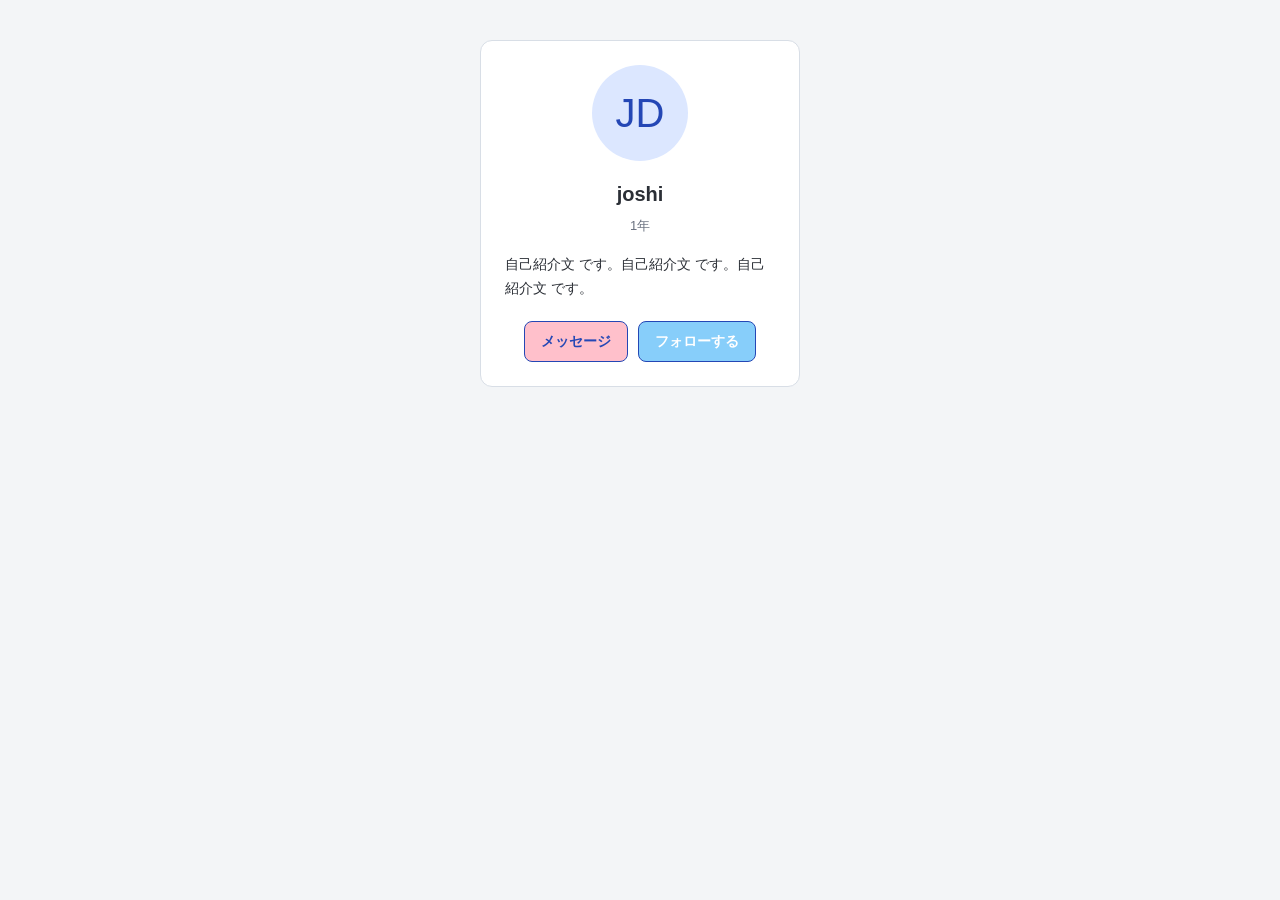
<file: 261002/index.html>
<!DOCTYPE html>
<html lang="ja">
<head>
    <meta charset="UTF-8">
    <meta name="viewport" content="width=device-width, initial-scale=1.0">
    <title>profile</title>
    <link rel="stylesheet" href="style.css">
</head>
<body>
    <article class="profile">
        <p class="profile__icon">JD</p>
        <h1 class="profile__name">joshi</h1>
        <p class="profile__year">1年</p>
        <p class="profile__introduction">自己紹介文 です。自己紹介文 です。自己紹介文 です。</p>

        
        <div class="profile__footer">
            <a class="button" href="#">メッセージ</a>
            <a class="button button--primary" href="#">フォローする</a>
        </div>      
    </article>
</body>
</html>
</file>
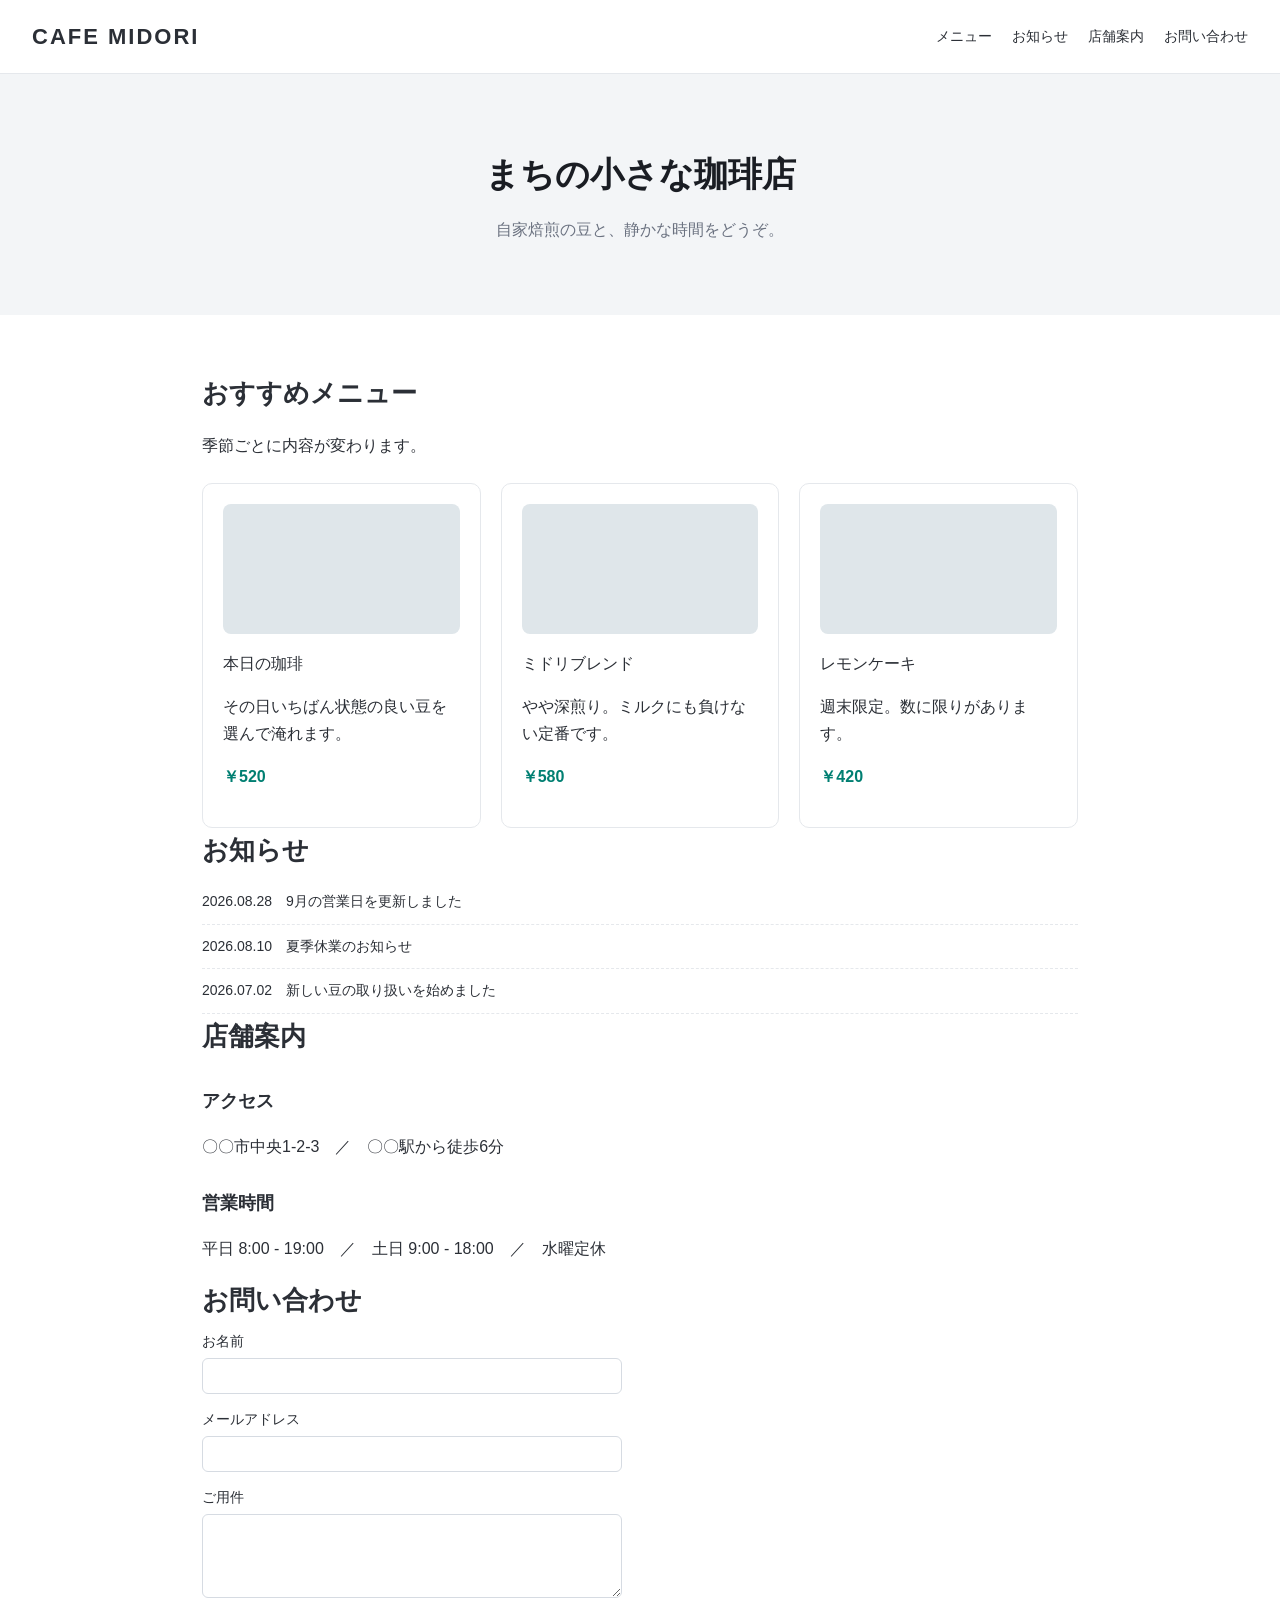
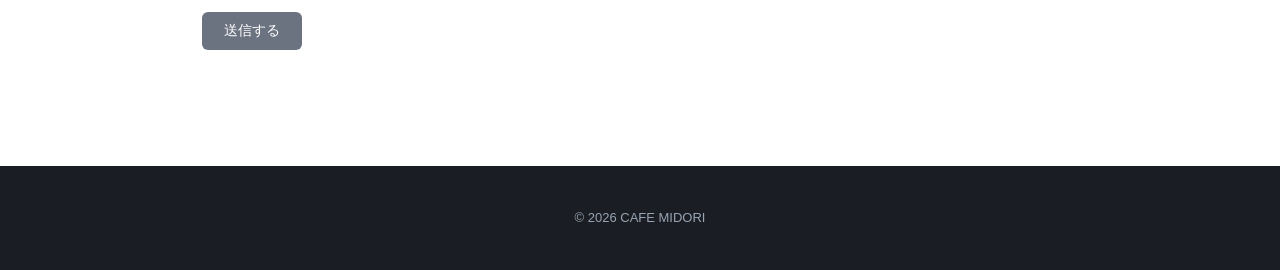
<file: 260904/sample-site.html>
<!DOCTYPE html>
<html lang="ja">
<head>
<meta charset="UTF-8">
<meta name="viewport" content="width=device-width, initial-scale=1.0">
<title>CAFE MIDORI｜まちの小さな珈琲店</title>
<style>
  /* ===== ベース ===== */
  * { box-sizing: border-box; }
  body { margin: 0; font-family: "Helvetica Neue", Arial, "Hiragino Kaku Gothic ProN", "Meiryo", sans-serif; color: #2b2f36; line-height: 1.7; }
  img { max-width: 100%; border-radius: 8px; display: block; }

  /* ===== ヘッダー ===== */
  header { display: flex; justify-content: space-between; align-items: center; padding: 18px 32px; border-bottom: 1px solid #e5e8ec; }
  header h1 { font-size: 22px; letter-spacing: 2px; margin: 0; }
  nav ul { display: flex; gap: 20px; list-style: none; margin: 0; padding: 0; font-size: 14px; }

  /* ===== ヒーロー ===== */
  .hero { padding: 72px 32px; background: #f3f5f7; text-align: center; }
  .hero-title { font-size: 34px; font-weight: bold; margin: 0 0 12px; }
  .hero-text { color: #6b7280; margin: 0; }

  /* ===== 本文 ===== */
  main { max-width: 940px; margin: 0 auto; padding: 56px 32px; }
  h2 { font-size: 26px; margin: 0 0 8px; }
  h3 { font-size: 18px; margin: 28px 0 8px; }

  /* ===== 商品カード ===== */
  .cards { display: flex; gap: 20px; margin-top: 24px; flex-wrap: wrap; }
  .card { flex: 1 1 260px; border: 1px solid #e5e8ec; border-radius: 10px; padding: 20px; }
  .card-title { font-size: 17px; font-weight: bold; margin: 12px 0 6px; }
  #shop .card .price { color: #017f72; font-weight: bold; }

  /* ===== お知らせ ===== */
  .news li { padding: 10px 0; border-bottom: 1px dashed #e5e8ec; font-size: 14px; list-style: none; }
  .news { padding: 0; margin: 0; }

  /* ===== フォーム ===== */
  form label { display: block; font-size: 14px; margin-bottom: 4px; }
  form input, form textarea { display: block; width: 100%; max-width: 420px; padding: 9px; margin-bottom: 14px; border: 1px solid #d6dbe2; border-radius: 6px; font-size: 14px; }
  .btn { background: #6b7280 !important; color: #fff; border: none; padding: 10px 22px; border-radius: 6px; font-size: 14px; cursor: pointer; }

  /* ===== フッター ===== */
  footer { background: #1a1d23; color: #9aa4b2; padding: 28px 32px; font-size: 13px; text-align: center; margin-top: 60px; }

  /* ============================================================
     ここから下が「あとから追加した」CSS。
     4つとも、書いたはずなのに画面に反映されない。
     ============================================================ */
  .price      { color: #d4593f; }          /* 課題1：価格を赤くしたい */
  .card-title { font-size: 22px; }         /* 課題2：カード見出しを大きくしたい */
  .btn        { background: #00a896; }     /* 課題3：ボタンを緑にしたい */
  .hero-title { color: #017f72; }          /* 課題4：ヒーローの見出しを緑にしたい */
</style>
</head>
<body>

  <header>
    <h1>CAFE MIDORI</h1>
    <nav>
      <ul>
        <li>メニュー</li>
        <li>お知らせ</li>
        <li>店舗案内</li>
        <li>お問い合わせ</li>
      </ul>
    </nav>
  </header>

  <section class="hero">
    <p class="hero-title" style="color:#1a1d23;">まちの小さな珈琲店</p>
    <p class="hero-text">自家焙煎の豆と、静かな時間をどうぞ。</p>
  </section>

  <main>

    <section id="shop">
      <h2>おすすめメニュー</h2>
      <p>季節ごとに内容が変わります。</p>

      <div class="cards">
        <article class="card">
          <img src="data:image/svg+xml;utf8,<svg xmlns='http://www.w3.org/2000/svg' width='400' height='220'><rect width='400' height='220' fill='%23dfe6ea'/></svg>" alt="本日の珈琲">
          <p class="cardtitle">本日の珈琲</p>
          <p>その日いちばん状態の良い豆を選んで淹れます。</p>
          <p class="price">￥520</p>
        </article>
        <article class="card">
          <img src="data:image/svg+xml;utf8,<svg xmlns='http://www.w3.org/2000/svg' width='400' height='220'><rect width='400' height='220' fill='%23dfe6ea'/></svg>" alt="ミドリブレンド">
          <p class="cardtitle">ミドリブレンド</p>
          <p>やや深煎り。ミルクにも負けない定番です。</p>
          <p class="price">￥580</p>
        </article>
        <article class="card">
          <img src="data:image/svg+xml;utf8,<svg xmlns='http://www.w3.org/2000/svg' width='400' height='220'><rect width='400' height='220' fill='%23dfe6ea'/></svg>" alt="レモンケーキ">
          <p class="cardtitle">レモンケーキ</p>
          <p>週末限定。数に限りがあります。</p>
          <p class="price">￥420</p>
        </article>
      </div>
    </section>

    <section>
      <h2>お知らせ</h2>
      <ul class="news">
        <li>2026.08.28　9月の営業日を更新しました</li>
        <li>2026.08.10　夏季休業のお知らせ</li>
        <li>2026.07.02　新しい豆の取り扱いを始めました</li>
      </ul>
    </section>

    <section>
      <h2>店舗案内</h2>
      <h3>アクセス</h3>
      <p>〇〇市中央1-2-3　／　〇〇駅から徒歩6分</p>
      <h3>営業時間</h3>
      <p>平日 8:00 - 19:00　／　土日 9:00 - 18:00　／　水曜定休</p>
    </section>

    <section>
      <h2>お問い合わせ</h2>
      <form>
        <label for="name">お名前</label>
        <input type="text" id="name">
        <label for="mail">メールアドレス</label>
        <input type="email" id="mail">
        <label for="body">ご用件</label>
        <textarea id="body" rows="4"></textarea>
        <button type="button" class="btn">送信する</button>
      </form>
    </section>

  </main>

  <footer>
    <p>&copy; 2026 CAFE MIDORI</p>
  </footer>

</body>
</html>
</file>
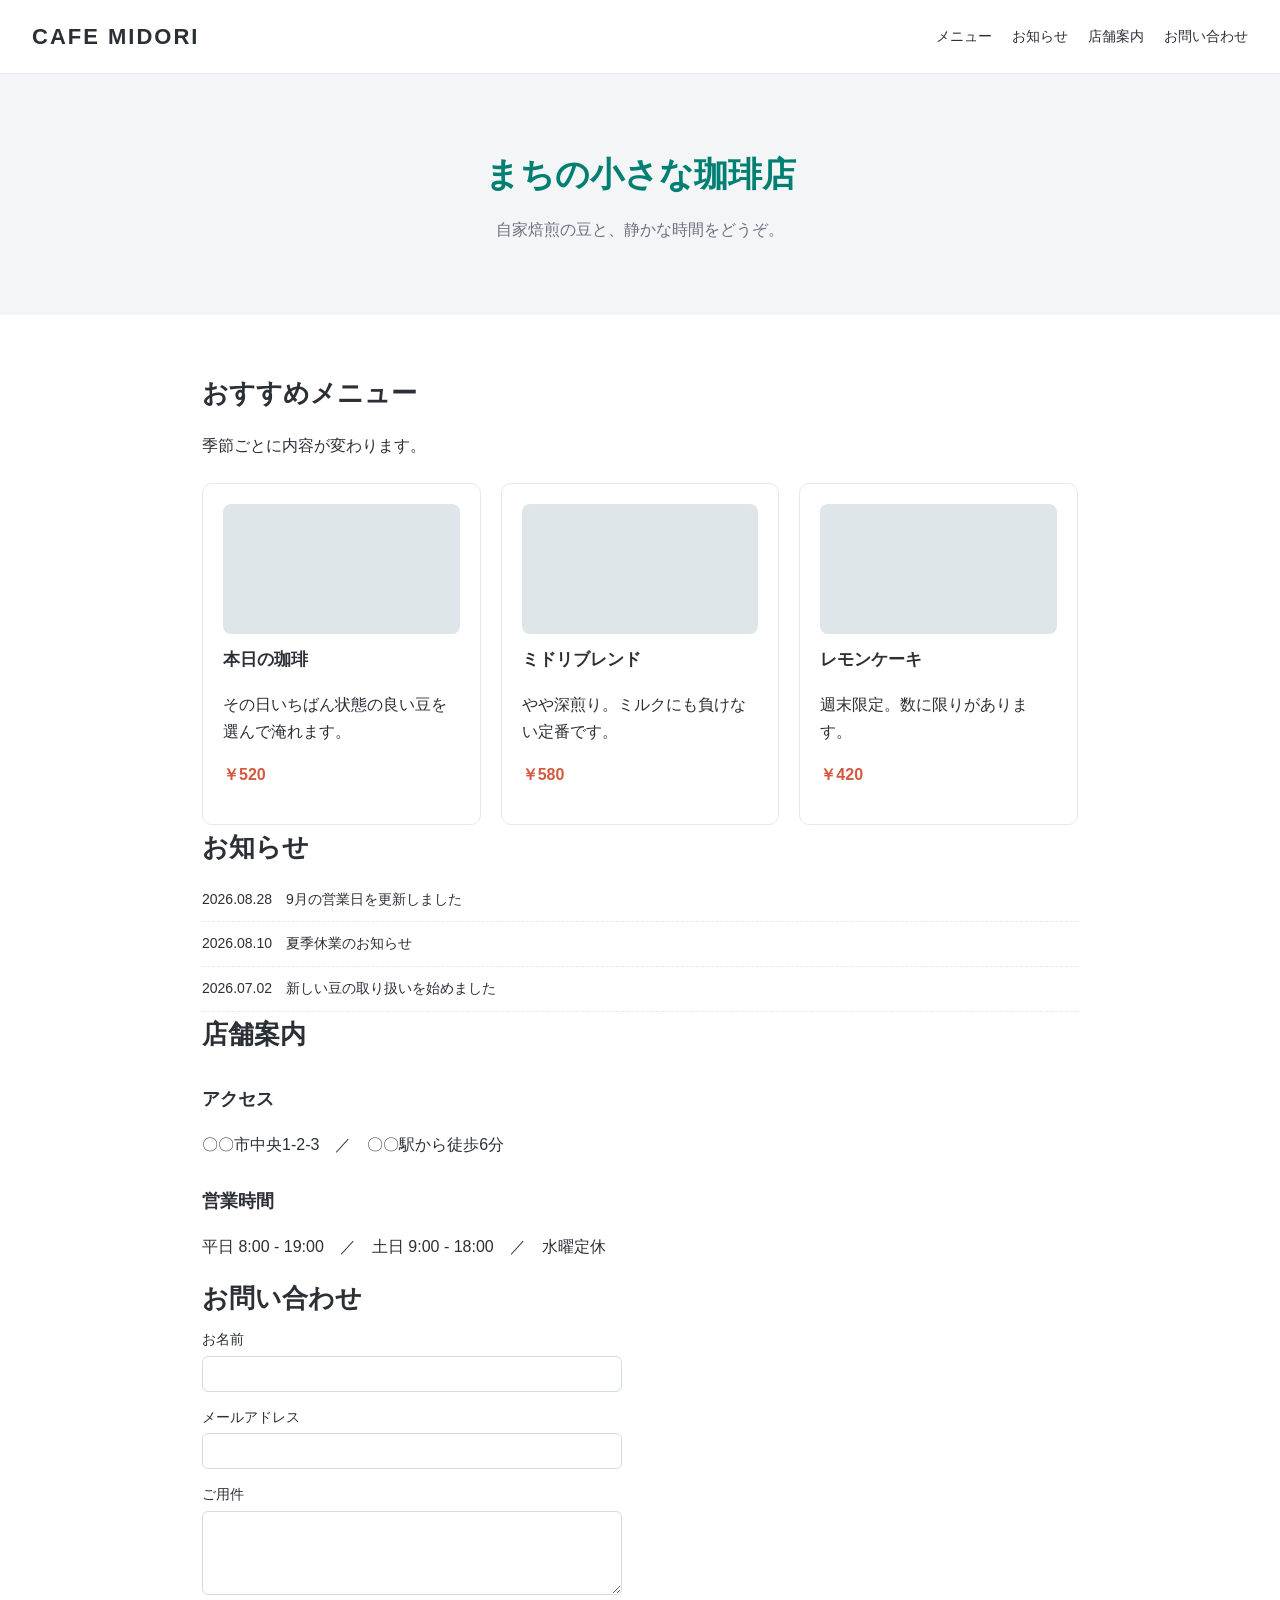
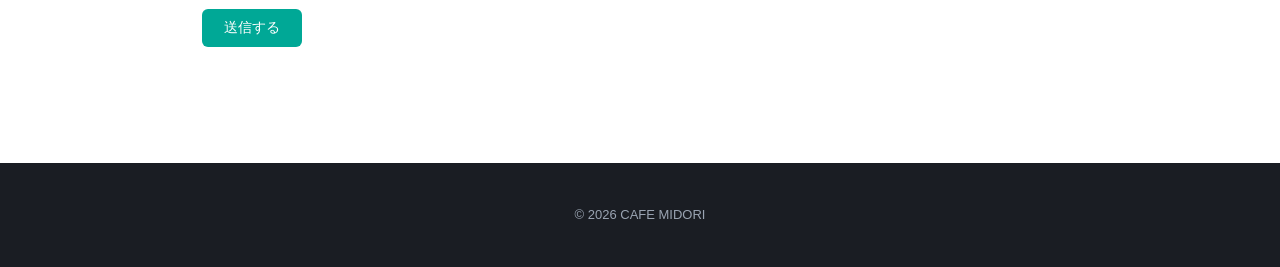
<file: 260918/sample-site.html>
<!DOCTYPE html>
<html lang="ja">
<head>
<meta charset="UTF-8">
<meta name="viewport" content="width=device-width, initial-scale=1.0">
<title>CAFE MIDORI｜まちの小さな珈琲店</title>
<style>
  /* ===== ベース ===== */
  * { box-sizing: border-box; }
  body { margin: 0; font-family: "Helvetica Neue", Arial, "Hiragino Kaku Gothic ProN", "Meiryo", sans-serif; color: #2b2f36; line-height: 1.7; }
  img { max-width: 100%; border-radius: 8px; display: block; }

  /* ===== ヘッダー ===== */
  header { display: flex; justify-content: space-between; align-items: center; padding: 18px 32px; border-bottom: 1px solid #e5e8ec; }
  header h1 { font-size: 22px; letter-spacing: 2px; margin: 0; }
  nav ul { display: flex; gap: 20px; list-style: none; margin: 0; padding: 0; font-size: 14px; }

  /* ===== ヒーロー ===== */
  .hero { padding: 72px 32px; background: #f3f5f7; text-align: center; }
  .hero-title { font-size: 34px; font-weight: bold; margin: 0 0 12px; }
  .hero-text { color: #6b7280; margin: 0; }

  /* ===== 本文 ===== */
  main { max-width: 940px; margin: 0 auto; padding: 56px 32px; }
  h2 { font-size: 26px; margin: 0 0 8px; }
  h3 { font-size: 18px; margin: 28px 0 8px; }

  /* ===== 商品カード ===== */
  .cards { display: flex; gap: 20px; margin-top: 24px; flex-wrap: wrap; }
  .card { flex: 1 1 260px; border: 1px solid #e5e8ec; border-radius: 10px; padding: 20px; }
  .card-title { font-size: 17px; font-weight: bold; margin: 12px 0 6px; }
  .card .price { color: #d4593f;; font-weight: bold; }

  /* ===== お知らせ ===== */
  .news li { padding: 10px 0; border-bottom: 1px dashed #e5e8ec; font-size: 14px; list-style: none; }
  .news { padding: 0; margin: 0; }

  /* ===== フォーム ===== */
  form label { display: block; font-size: 14px; margin-bottom: 4px; }
  form input, form textarea { display: block; width: 100%; max-width: 420px; padding: 9px; margin-bottom: 14px; border: 1px solid #d6dbe2; border-radius: 6px; font-size: 14px; }
  .btn { background: #00a896; color: #fff; border: none; padding: 10px 22px; border-radius: 6px; font-size: 14px; cursor: pointer; }

  /* ===== フッター ===== */
  footer { background: #1a1d23; color: #9aa4b2; padding: 28px 32px; font-size: 13px; text-align: center; margin-top: 60px; }

  /* ============================================================
     ここから下が「あとから追加した」CSS。
     4つとも、書いたはずなのに画面に反映されない。
     ============================================================ */
  .hero-title { color: #017f72; }          /* 課題4：ヒーローの見出しを緑にしたい */
</style>
</head>
<body>

  <header>
    <h1>CAFE MIDORI</h1>
    <nav>
      <ul>
        <li>メニュー</li>
        <li>お知らせ</li>
        <li>店舗案内</li>
        <li>お問い合わせ</li>
      </ul>
    </nav>
  </header>

  <section class="hero">
    <p class="hero-title" >まちの小さな珈琲店</p>
    <p class="hero-text">自家焙煎の豆と、静かな時間をどうぞ。</p>
  </section>

  <main>

    <section id="shop">
      <h2>おすすめメニュー</h2>
      <p>季節ごとに内容が変わります。</p>

      <div class="cards">
        <article class="card">
          <img src="data:image/svg+xml;utf8,<svg xmlns='http://www.w3.org/2000/svg' width='400' height='220'><rect width='400' height='220' fill='%23dfe6ea'/></svg>" alt="本日の珈琲">
          <p class="card-title">本日の珈琲</p>
          <p>その日いちばん状態の良い豆を選んで淹れます。</p>
          <p class="price">￥520</p>
        </article>
        <article class="card">
          <img src="data:image/svg+xml;utf8,<svg xmlns='http://www.w3.org/2000/svg' width='400' height='220'><rect width='400' height='220' fill='%23dfe6ea'/></svg>" alt="ミドリブレンド">
          <p class="card-title">ミドリブレンド</p>
          <p>やや深煎り。ミルクにも負けない定番です。</p>
          <p class="price">￥580</p>
        </article>
        <article class="card">
          <img src="data:image/svg+xml;utf8,<svg xmlns='http://www.w3.org/2000/svg' width='400' height='220'><rect width='400' height='220' fill='%23dfe6ea'/></svg>" alt="レモンケーキ">
          <p class="card-title">レモンケーキ</p>
          <p>週末限定。数に限りがあります。</p>
          <p class="price">￥420</p>
        </article>
      </div>
    </section>

    <section>
      <h2>お知らせ</h2>
      <ul class="news">
        <li>2026.08.28　9月の営業日を更新しました</li>
        <li>2026.08.10　夏季休業のお知らせ</li>
        <li>2026.07.02　新しい豆の取り扱いを始めました</li>
      </ul>
    </section>

    <section>
      <h2>店舗案内</h2>
      <h3>アクセス</h3>
      <p>〇〇市中央1-2-3　／　〇〇駅から徒歩6分</p>
      <h3>営業時間</h3>
      <p>平日 8:00 - 19:00　／　土日 9:00 - 18:00　／　水曜定休</p>
    </section>

    <section>
      <h2>お問い合わせ</h2>
      <form>
        <label for="name">お名前</label>
        <input type="text" id="name">
        <label for="mail">メールアドレス</label>
        <input type="email" id="mail">
        <label for="body">ご用件</label>
        <textarea id="body" rows="4"></textarea>
        <button type="button" class="btn">送信する</button>
      </form>
    </section>

  </main>

  <footer>
    <p>&copy; 2026 CAFE MIDORI</p>
  </footer>

</body>
</html>
</file>
<file: 261002/style.css>
/*common */
* {
  box-sizing: border-box;
}

body {
  margin: 0;
  padding: 40px 20px;
  background: #f3f5f7;
  color: #2b2f36;
  font-family: sans-serif;
  line-height: 1.7;
}

.button {
  background:pink;
  display: inline-block;
  padding: 8px 16px;
  border: 1px solid #2447b5;
  border-radius: 8px;
  color: #2447b5;
  font-size: 14px;
  font-weight: bold;
  text-decoration: none;
}

.button--primary {
  background: lightskyblue;
  color: #ffffff;
}

/*common */

/* profile */

.profile {
  max-width: 320px;
  margin: 0 auto;
  padding: 24px;
  background: #ffffff;
  border: 1px solid #d8dee6;
  border-radius: 12px;
}

.profile__icon {
  width: 96px;
  height: 96px;
  margin: 0 auto 16px;
  border-radius: 50%;
  background: #dce7ff;
  color: #2447b5;
  font-size: 40px;
  line-height: 96px;
  text-align: center;
}

.profile__name {
  margin: 0;
  font-size: 20px;
  text-align: center;
}

.profile__year {
  margin: 4px 0 16px;
  font-size: 13px;
  color: #6b7280;
  text-align: center;
}

.profile__introduction {
  margin: 0;
  font-size: 14px;
}

.profile__footer {
  display: flex;
  justify-content: center;
  gap: 10px;
  margin-top: 20px;
}

/* profile */
</file>
